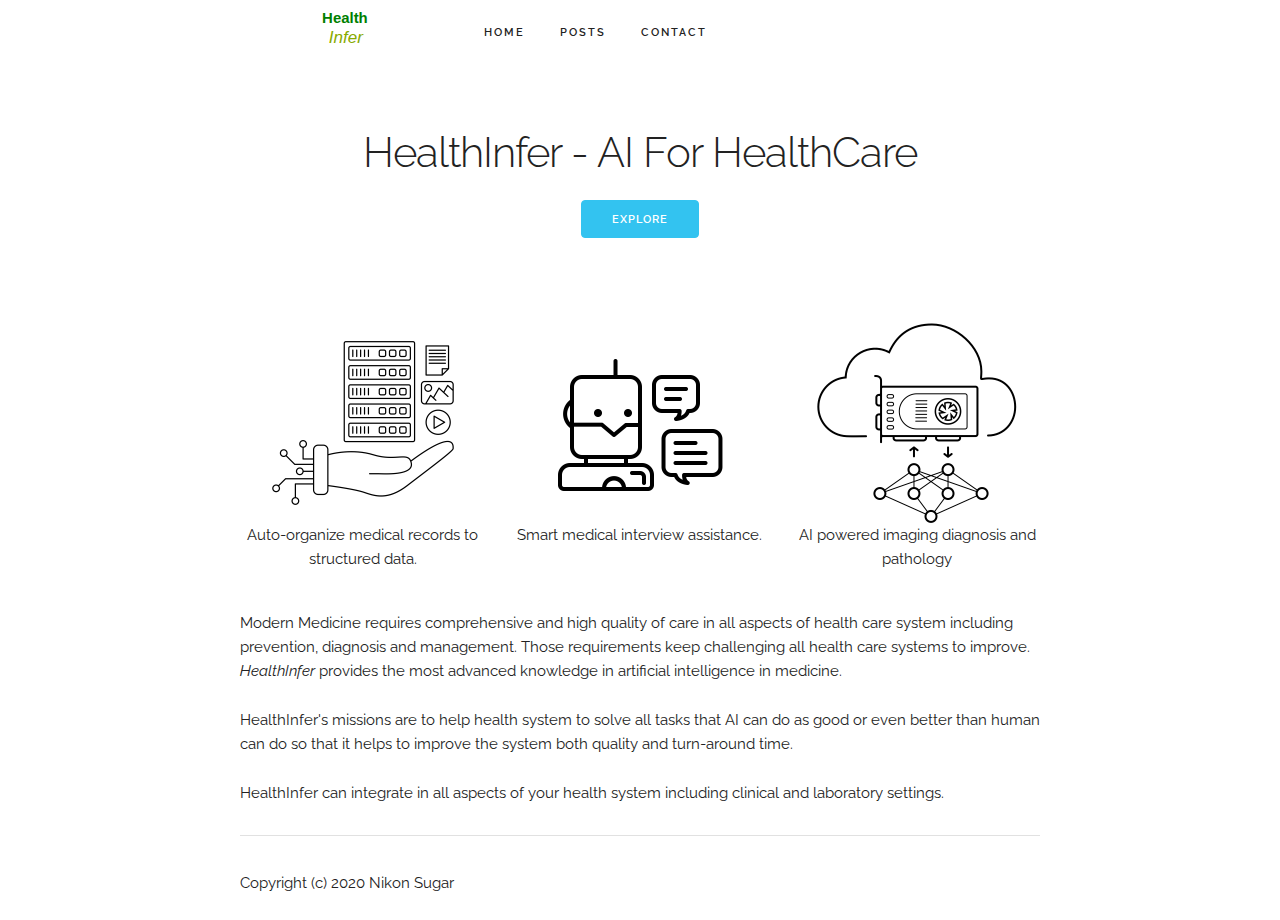
<file: index.html>
<!DOCTYPE html>
<html lang="en"><head>
	<meta name="generator" content="Hugo 0.74.3" />
  
  <meta charset="utf-8">
  <title>HealthInfer - Empower HealthCare System with AI Technology</title>
  <meta name="description" content="HealthInfer empowers healthcare system with
  artificial intelligence (AI) technology">
  <meta name="author" content="Nikon Sugar">
  
  <meta name="viewport" content="width=device-width, initial-scale=1">

  
  <link href="//fonts.googleapis.com/css?family=Raleway:400,300,600" rel="stylesheet" type="text/css">

  
  <link rel="stylesheet" href="/css/normalize.css">
  <link rel="stylesheet" href="/css/skeleton.css">
  <link rel="stylesheet" href="/css/theme.css">
  <link rel="stylesheet" href="/css/custom.css">
  <link rel="stylesheet" href="/css/overlay-menu.css">

  
  <meta name="theme-color" content="#ffffff">
  <link rel="icon" href="/favicon.svg">
  <link rel="mask-icon" href="/mask-icon.svg" color="#000000">
  <link rel="apple-touch-icon" href="/apple-touch-icon.png">
  <link rel="manifest" href="/manifest.json">

</head>
<body class="code-snipets-visible">
      <div class="container"><div class="container">
  <div class="row">
    <div class="two columns">
      <img alt="logo" width="60" height="60" src="/image/logo/hi-logo.svg">
    </div>
    <div class="ten columns">
      <nav id="nav" class="nav-bar">
        <div class="container">
          <ul class="navbar-list">
          
          <li class="navbar-item">
            <a class="navbar-link" href="/">
            
            Home
            </a>
          </li>
          
          <li class="navbar-item">
            <a class="navbar-link" href="/posts/">
            
            Posts
            </a>
          </li>
          
          <li class="navbar-item">
            <a class="navbar-link" href="/contact/">
            
            Contact
            </a>
          </li>
          
          </ul>
        </div>
      </nav>
    </div>
  </div>
</div>

<div id="nav-mobile">
  <input type="checkbox" id="op"></input>
  <div class="lower">
    <label for="op">Menu</label>
  </div>
  <div class="overlay overlay-hugeinc">
        <label for="op"></label>
        <nav>
          <ul>
            
            <li class="navbar-item">
              <a class="navbar-link" href="/">
              
              Home
              </a>
            </li>
            
            <li class="navbar-item">
              <a class="navbar-link" href="/posts/">
              
              Posts
              </a>
            </li>
            
            <li class="navbar-item">
              <a class="navbar-link" href="/contact/">
              
              Contact
              </a>
            </li>
            
          </ul>
        </nav>
  </div>
</div>

<div id="content">
  <div id="home" ><section class="header">
  <h2 class="title">HealthInfer - AI For HealthCare</h2>
  <a class="button button-primary"
    href="https://healthinfer.com"
    onClick="_gaq.push(['_trackEvent', 'healthinfer', 'about'])">Explore</a>
  <div class="value-props row">
    <div class="four columns value-prop">
      <img class="value-img" src="image/home/data.png">
      Auto-organize medical records to structured data.
    </div>
    <div class="four columns value-prop">
      <img class="value-img" src="image/home/chatbot.png">
      Smart medical interview assistance.
    </div>
    <div class="four columns value-prop">
      <img class="value-img" src="image/home/diagnosis.png">
      AI powered imaging diagnosis and pathology
    </div>
  </div>
</section>
<section class="intro">
  <p>
  Modern Medicine requires comprehensive and high quality of care in all
  aspects of health care system including prevention, diagnosis and management.
  Those requirements keep challenging all health care systems to improve.
  <em>HealthInfer</em> provides the most advanced knowledge in artificial
  intelligence in medicine.
  </p>
  <p>
  HealthInfer's missions are to help health system to solve all tasks that AI
  can do as good or even better than human can do so that it helps to improve
  the system both quality and turn-around time.  
  </p>
  <p>
  HealthInfer can integrate in all aspects of your health system including
  clinical and laboratory settings.
  </p>
</section>
</div>

        </div><hr>
<p class="footer text-center">Copyright (c) 2020 Nikon Sugar</p>
<script src="/js/feather.min.js"></script>
<script>
  feather.replace()
</script>
</div>
    </body>
</html>
</file>
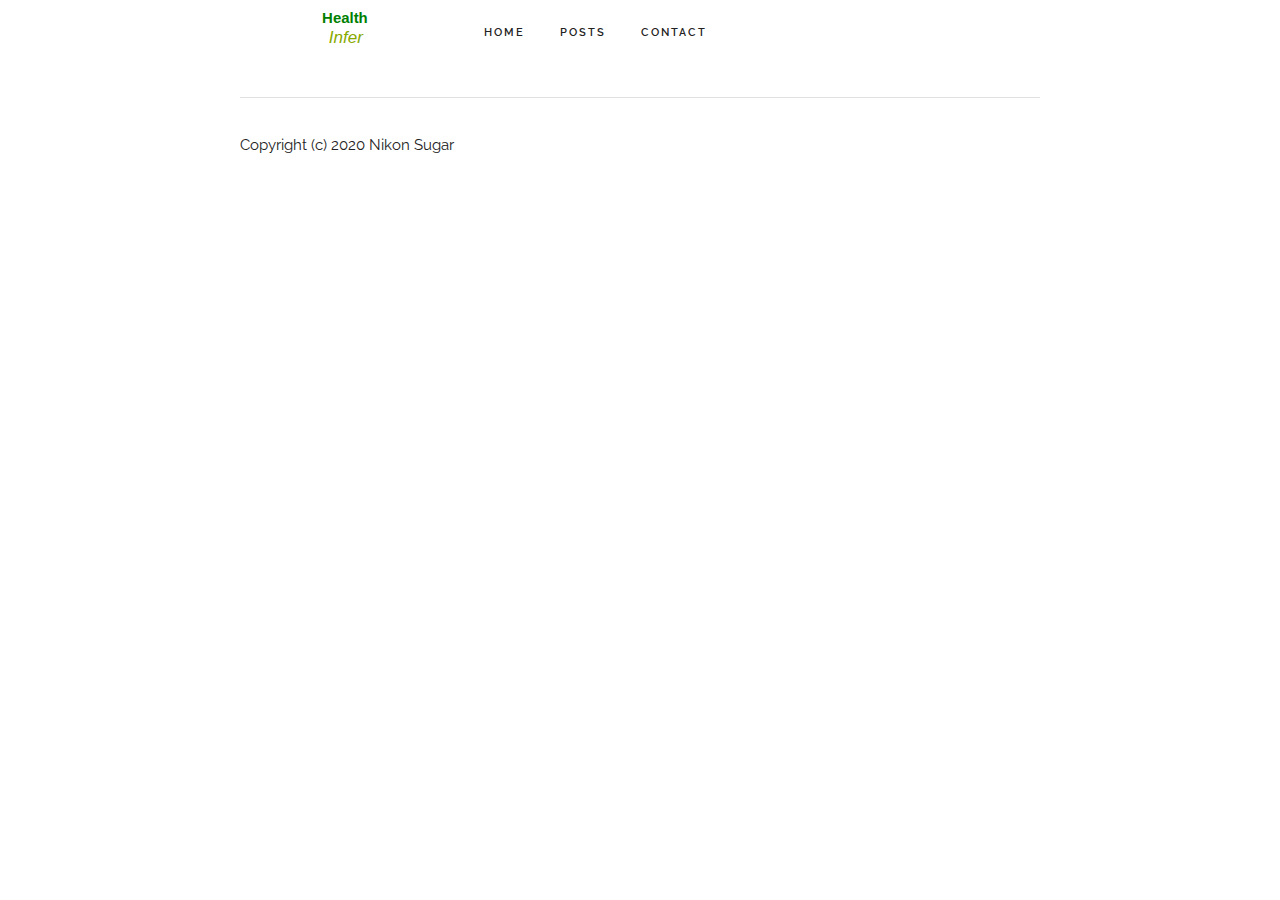
<file: categories/index.html>
<!DOCTYPE html>
<html lang="en"><head>
  
  <meta charset="utf-8">
  <title>HealthInfer - Empower HealthCare System with AI Technology</title>
  <meta name="description" content="HealthInfer empowers healthcare system with
  artificial intelligence (AI) technology">
  <meta name="author" content="Nikon Sugar">
  
  <meta name="viewport" content="width=device-width, initial-scale=1">

  
  <link href="//fonts.googleapis.com/css?family=Raleway:400,300,600" rel="stylesheet" type="text/css">

  
  <link rel="stylesheet" href="/css/normalize.css">
  <link rel="stylesheet" href="/css/skeleton.css">
  <link rel="stylesheet" href="/css/theme.css">
  <link rel="stylesheet" href="/css/custom.css">
  <link rel="stylesheet" href="/css/overlay-menu.css">

  
  <meta name="theme-color" content="#ffffff">
  <link rel="icon" href="/favicon.svg">
  <link rel="mask-icon" href="/mask-icon.svg" color="#000000">
  <link rel="apple-touch-icon" href="/apple-touch-icon.png">
  <link rel="manifest" href="/manifest.json">

</head>
<body class="code-snipets-visible">
      <div class="container"><div class="container">
  <div class="row">
    <div class="two columns">
      <img alt="logo" width="60" height="60" src="/image/logo/hi-logo.svg">
    </div>
    <div class="ten columns">
      <nav id="nav" class="nav-bar">
        <div class="container">
          <ul class="navbar-list">
          
          <li class="navbar-item">
            <a class="navbar-link" href="/">
            
            Home
            </a>
          </li>
          
          <li class="navbar-item">
            <a class="navbar-link" href="/posts/">
            
            Posts
            </a>
          </li>
          
          <li class="navbar-item">
            <a class="navbar-link" href="/contact/">
            
            Contact
            </a>
          </li>
          
          </ul>
        </div>
      </nav>
    </div>
  </div>
</div>

<div id="nav-mobile">
  <input type="checkbox" id="op"></input>
  <div class="lower">
    <label for="op">Menu</label>
  </div>
  <div class="overlay overlay-hugeinc">
        <label for="op"></label>
        <nav>
          <ul>
            
            <li class="navbar-item">
              <a class="navbar-link" href="/">
              
              Home
              </a>
            </li>
            
            <li class="navbar-item">
              <a class="navbar-link" href="/posts/">
              
              Posts
              </a>
            </li>
            
            <li class="navbar-item">
              <a class="navbar-link" href="/contact/">
              
              Contact
              </a>
            </li>
            
          </ul>
        </nav>
  </div>
</div>

<div id="content">
  <section>
    
  </section>

        </div><hr>
<p class="footer text-center">Copyright (c) 2020 Nikon Sugar</p>
<script src="/js/feather.min.js"></script>
<script>
  feather.replace()
</script>
</div>
    </body>
</html>
</file>
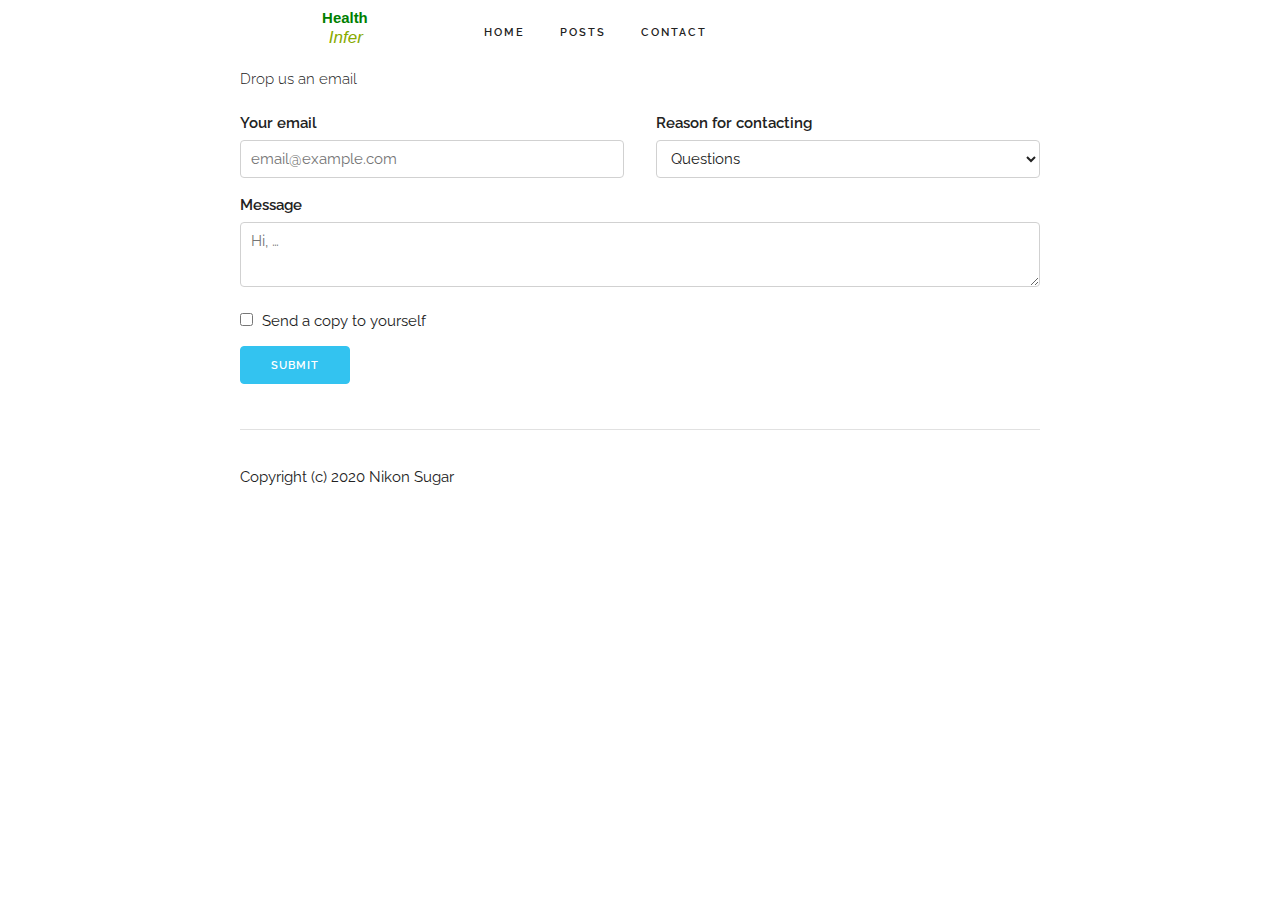
<file: contact/index.html>
<!DOCTYPE html>
<html lang="en"><head>
  
  <meta charset="utf-8">
  <title>HealthInfer - Empower HealthCare System with AI Technology</title>
  <meta name="description" content="HealthInfer empowers healthcare system with
  artificial intelligence (AI) technology">
  <meta name="author" content="Nikon Sugar">
  
  <meta name="viewport" content="width=device-width, initial-scale=1">

  
  <link href="//fonts.googleapis.com/css?family=Raleway:400,300,600" rel="stylesheet" type="text/css">

  
  <link rel="stylesheet" href="/css/normalize.css">
  <link rel="stylesheet" href="/css/skeleton.css">
  <link rel="stylesheet" href="/css/theme.css">
  <link rel="stylesheet" href="/css/custom.css">
  <link rel="stylesheet" href="/css/overlay-menu.css">

  
  <meta name="theme-color" content="#ffffff">
  <link rel="icon" href="/favicon.svg">
  <link rel="mask-icon" href="/mask-icon.svg" color="#000000">
  <link rel="apple-touch-icon" href="/apple-touch-icon.png">
  <link rel="manifest" href="/manifest.json">

</head>
<body class="code-snipets-visible">
      <div class="container"><div class="container">
  <div class="row">
    <div class="two columns">
      <img alt="logo" width="60" height="60" src="/image/logo/hi-logo.svg">
    </div>
    <div class="ten columns">
      <nav id="nav" class="nav-bar">
        <div class="container">
          <ul class="navbar-list">
          
          <li class="navbar-item">
            <a class="navbar-link" href="/">
            
            Home
            </a>
          </li>
          
          <li class="navbar-item">
            <a class="navbar-link" href="/posts/">
            
            Posts
            </a>
          </li>
          
          <li class="navbar-item">
            <a class="navbar-link" href="/contact/">
            
            Contact
            </a>
          </li>
          
          </ul>
        </div>
      </nav>
    </div>
  </div>
</div>

<div id="nav-mobile">
  <input type="checkbox" id="op"></input>
  <div class="lower">
    <label for="op">Menu</label>
  </div>
  <div class="overlay overlay-hugeinc">
        <label for="op"></label>
        <nav>
          <ul>
            
            <li class="navbar-item">
              <a class="navbar-link" href="/">
              
              Home
              </a>
            </li>
            
            <li class="navbar-item">
              <a class="navbar-link" href="/posts/">
              
              Posts
              </a>
            </li>
            
            <li class="navbar-item">
              <a class="navbar-link" href="/contact/">
              
              Contact
              </a>
            </li>
            
          </ul>
        </nav>
  </div>
</div>

<div id="content">

          <div class="docs-section" id="forms">
            <h6 class="docs-header">Drop us an email</h6>
            <div class="docs-example docs-example-forms">
              <form>
                <div class="row">
                  <div class="six columns">
                    <label for="exampleEmailInput">Your email</label>
                    <input class="u-full-width" type="email"
                    placeholder="email@example.com" id="exampleEmailInput">
                  </div>
                  <div class="six columns">
                    <label for="exampleRecipientInput">Reason for contacting</label>
                    <select class="u-full-width" id="exampleRecipientInput">
                      <option value="Option 1">Questions</option>
                      <option value="Option 2">Express of interest</option>
                      <option value="Option 3">Something else</option>
                    </select>
                  </div>
                </div>
                <label for="exampleMessage">Message</label>
                <textarea class="u-full-width" placeholder="Hi, &hellip;" id="exampleMessage"></textarea>
                <label class="example-send-yourself-copy">
                  <input type="checkbox">
                  <span class="label-body">Send a copy to yourself</span>
                </label>
                <input class="button-primary" type="submit" value="Submit">
              </form>
            </div>
          </div><hr>
<p class="footer text-center">Copyright (c) 2020 Nikon Sugar</p>
</div>
    </body>
</html>
</file>
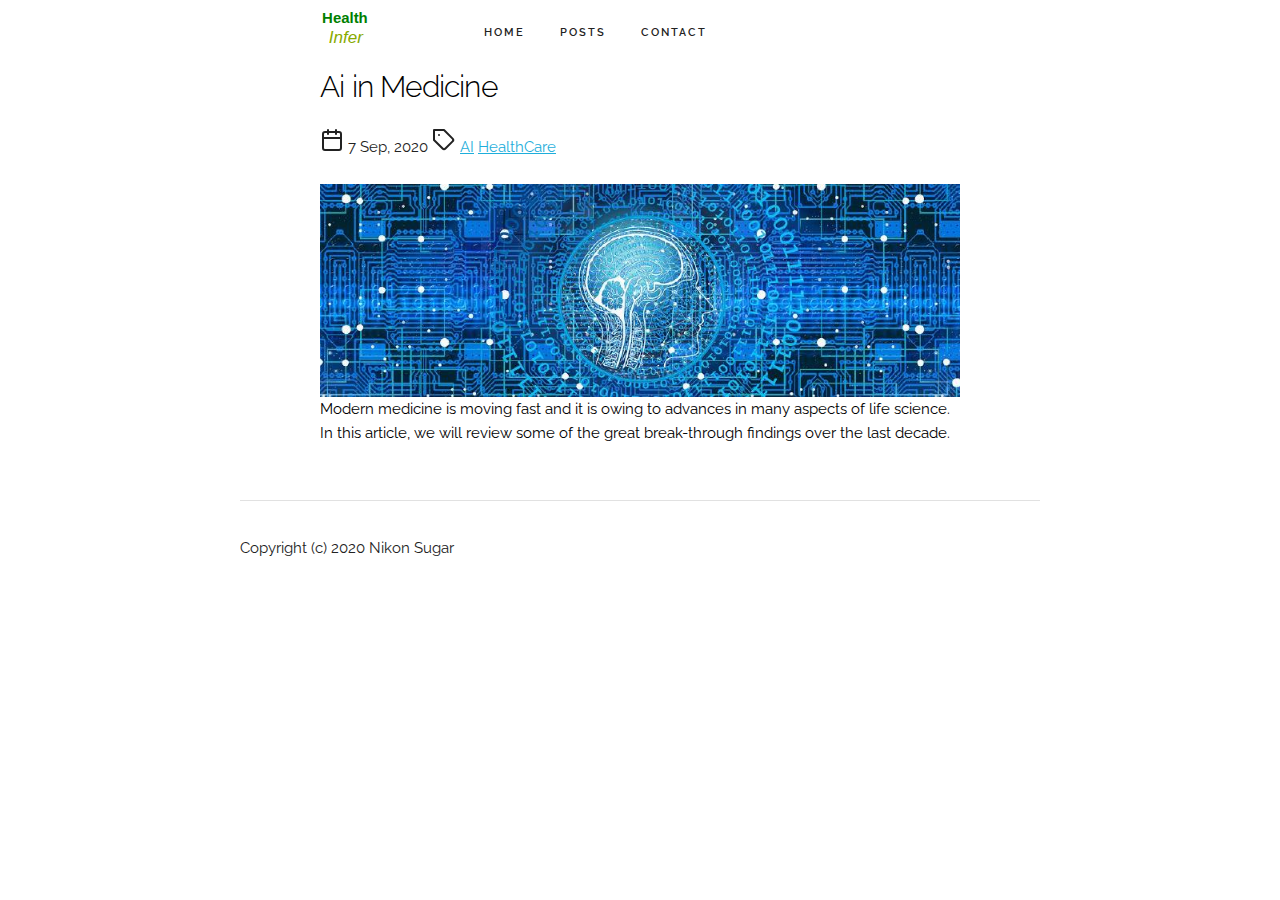
<file: posts/index.html>
<!DOCTYPE html>
<html lang="en"><head>
  
  <meta charset="utf-8">
  <title>HealthInfer - Empower HealthCare System with AI Technology</title>
  <meta name="description" content="HealthInfer empowers healthcare system with
  artificial intelligence (AI) technology">
  <meta name="author" content="Nikon Sugar">
  
  <meta name="viewport" content="width=device-width, initial-scale=1">

  
  <link href="//fonts.googleapis.com/css?family=Raleway:400,300,600" rel="stylesheet" type="text/css">

  
  <link rel="stylesheet" href="/css/normalize.css">
  <link rel="stylesheet" href="/css/skeleton.css">
  <link rel="stylesheet" href="/css/theme.css">
  <link rel="stylesheet" href="/css/custom.css">
  <link rel="stylesheet" href="/css/overlay-menu.css">

  
  <meta name="theme-color" content="#ffffff">
  <link rel="icon" href="/favicon.svg">
  <link rel="mask-icon" href="/mask-icon.svg" color="#000000">
  <link rel="apple-touch-icon" href="/apple-touch-icon.png">
  <link rel="manifest" href="/manifest.json">

</head>
<body class="code-snipets-visible">
      <div class="container"><div class="container">
  <div class="row">
    <div class="two columns">
      <img alt="logo" width="60" height="60" src="/image/logo/hi-logo.svg">
    </div>
    <div class="ten columns">
      <nav id="nav" class="nav-bar">
        <div class="container">
          <ul class="navbar-list">
          
          <li class="navbar-item">
            <a class="navbar-link" href="/">
            
            Home
            </a>
          </li>
          
          <li class="navbar-item">
            <a class="navbar-link" href="/posts/">
            
            Posts
            </a>
          </li>
          
          <li class="navbar-item">
            <a class="navbar-link" href="/contact/">
            
            Contact
            </a>
          </li>
          
          </ul>
        </div>
      </nav>
    </div>
  </div>
</div>

<div id="nav-mobile">
  <input type="checkbox" id="op"></input>
  <div class="lower">
    <label for="op">Menu</label>
  </div>
  <div class="overlay overlay-hugeinc">
        <label for="op"></label>
        <nav>
          <ul>
            
            <li class="navbar-item">
              <a class="navbar-link" href="/">
              
              Home
              </a>
            </li>
            
            <li class="navbar-item">
              <a class="navbar-link" href="/posts/">
              
              Posts
              </a>
            </li>
            
            <li class="navbar-item">
              <a class="navbar-link" href="/contact/">
              
              Contact
              </a>
            </li>
            
          </ul>
        </nav>
  </div>
</div>

<div id="content">
  <section>
    
      <div class="container">
          <h4><a class="title" href="/posts/ai-in-medicine/">Ai in Medicine</a></h4>
          

<i data-feather="calendar"></i>
<time datetime="7070-09-30">7 Sep, 2020</time>

<i data-feather="tag"></i>


<a class="btn btn-sm btn-outline-dark tag-btn" href="https://healthinfer.com/tags/ai">AI</a>


<a class="btn btn-sm btn-outline-dark tag-btn" href="https://healthinfer.com/tags/healthcare">HealthCare</a>



          <a class="summary" href="/posts/ai-in-medicine/">
              <p><div class="row">
  <img class="twelve columns"
     sizes="(min-width: 35em) 1200px, 100vw"
    srcset='
    
      /posts/ai-in-medicine/ai-healthcare_hu66ee2f285e93ccc3b3a169b894295421_160725_500x0_resize_q75_box.jpg 500w
    
    
      , /posts/ai-in-medicine/ai-healthcare_hu66ee2f285e93ccc3b3a169b894295421_160725_800x0_resize_q75_box.jpg 800w
    
    
    '
    
      src="/posts/ai-in-medicine/ai-healthcare.jpg"
    
    alt="some caption">
</div>

<p>Modern medicine is moving fast and it is owing to advances in many aspects of
life science. In this article, we will review some of the great break-through
findings over the last decade.</p></p>
          </a>
      </div>
    
  </section>

        </div><hr>
<p class="footer text-center">Copyright (c) 2020 Nikon Sugar</p>
<script src="/js/feather.min.js"></script>
<script>
  feather.replace()
</script>
</div>
    </body>
</html>
</file>
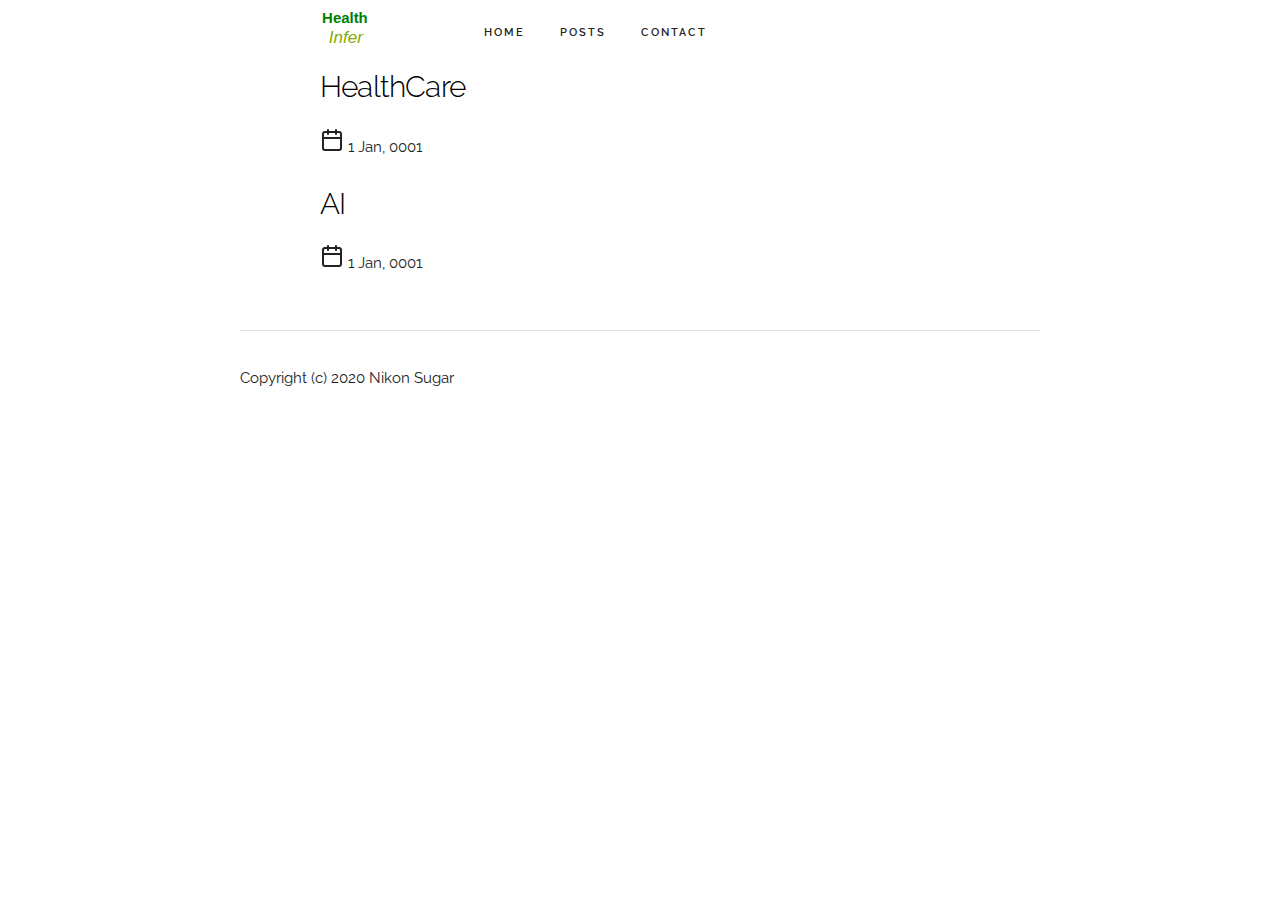
<file: tags/index.html>
<!DOCTYPE html>
<html lang="en"><head>
  
  <meta charset="utf-8">
  <title>HealthInfer - Empower HealthCare System with AI Technology</title>
  <meta name="description" content="HealthInfer empowers healthcare system with
  artificial intelligence (AI) technology">
  <meta name="author" content="Nikon Sugar">
  
  <meta name="viewport" content="width=device-width, initial-scale=1">

  
  <link href="//fonts.googleapis.com/css?family=Raleway:400,300,600" rel="stylesheet" type="text/css">

  
  <link rel="stylesheet" href="/css/normalize.css">
  <link rel="stylesheet" href="/css/skeleton.css">
  <link rel="stylesheet" href="/css/theme.css">
  <link rel="stylesheet" href="/css/custom.css">
  <link rel="stylesheet" href="/css/overlay-menu.css">

  
  <meta name="theme-color" content="#ffffff">
  <link rel="icon" href="/favicon.svg">
  <link rel="mask-icon" href="/mask-icon.svg" color="#000000">
  <link rel="apple-touch-icon" href="/apple-touch-icon.png">
  <link rel="manifest" href="/manifest.json">

</head>
<body class="code-snipets-visible">
      <div class="container"><div class="container">
  <div class="row">
    <div class="two columns">
      <img alt="logo" width="60" height="60" src="/image/logo/hi-logo.svg">
    </div>
    <div class="ten columns">
      <nav id="nav" class="nav-bar">
        <div class="container">
          <ul class="navbar-list">
          
          <li class="navbar-item">
            <a class="navbar-link" href="/">
            
            Home
            </a>
          </li>
          
          <li class="navbar-item">
            <a class="navbar-link" href="/posts/">
            
            Posts
            </a>
          </li>
          
          <li class="navbar-item">
            <a class="navbar-link" href="/contact/">
            
            Contact
            </a>
          </li>
          
          </ul>
        </div>
      </nav>
    </div>
  </div>
</div>

<div id="nav-mobile">
  <input type="checkbox" id="op"></input>
  <div class="lower">
    <label for="op">Menu</label>
  </div>
  <div class="overlay overlay-hugeinc">
        <label for="op"></label>
        <nav>
          <ul>
            
            <li class="navbar-item">
              <a class="navbar-link" href="/">
              
              Home
              </a>
            </li>
            
            <li class="navbar-item">
              <a class="navbar-link" href="/posts/">
              
              Posts
              </a>
            </li>
            
            <li class="navbar-item">
              <a class="navbar-link" href="/contact/">
              
              Contact
              </a>
            </li>
            
          </ul>
        </nav>
  </div>
</div>

<div id="content">
  <section>
    
      <div class="container">
          <h4><a class="title" href="/tags/healthcare/">HealthCare</a></h4>
          

<i data-feather="calendar"></i>
<time datetime="1010-09-00">1 Jan, 0001</time>


          <a class="summary" href="/tags/healthcare/">
              <p></p>
          </a>
      </div>
    
      <div class="container">
          <h4><a class="title" href="/tags/ai/">AI</a></h4>
          

<i data-feather="calendar"></i>
<time datetime="1010-09-00">1 Jan, 0001</time>


          <a class="summary" href="/tags/ai/">
              <p></p>
          </a>
      </div>
    
  </section>

        </div><hr>
<p class="footer text-center">Copyright (c) 2020 Nikon Sugar</p>
<script src="/js/feather.min.js"></script>
<script>
  feather.replace()
</script>
</div>
    </body>
</html>
</file>
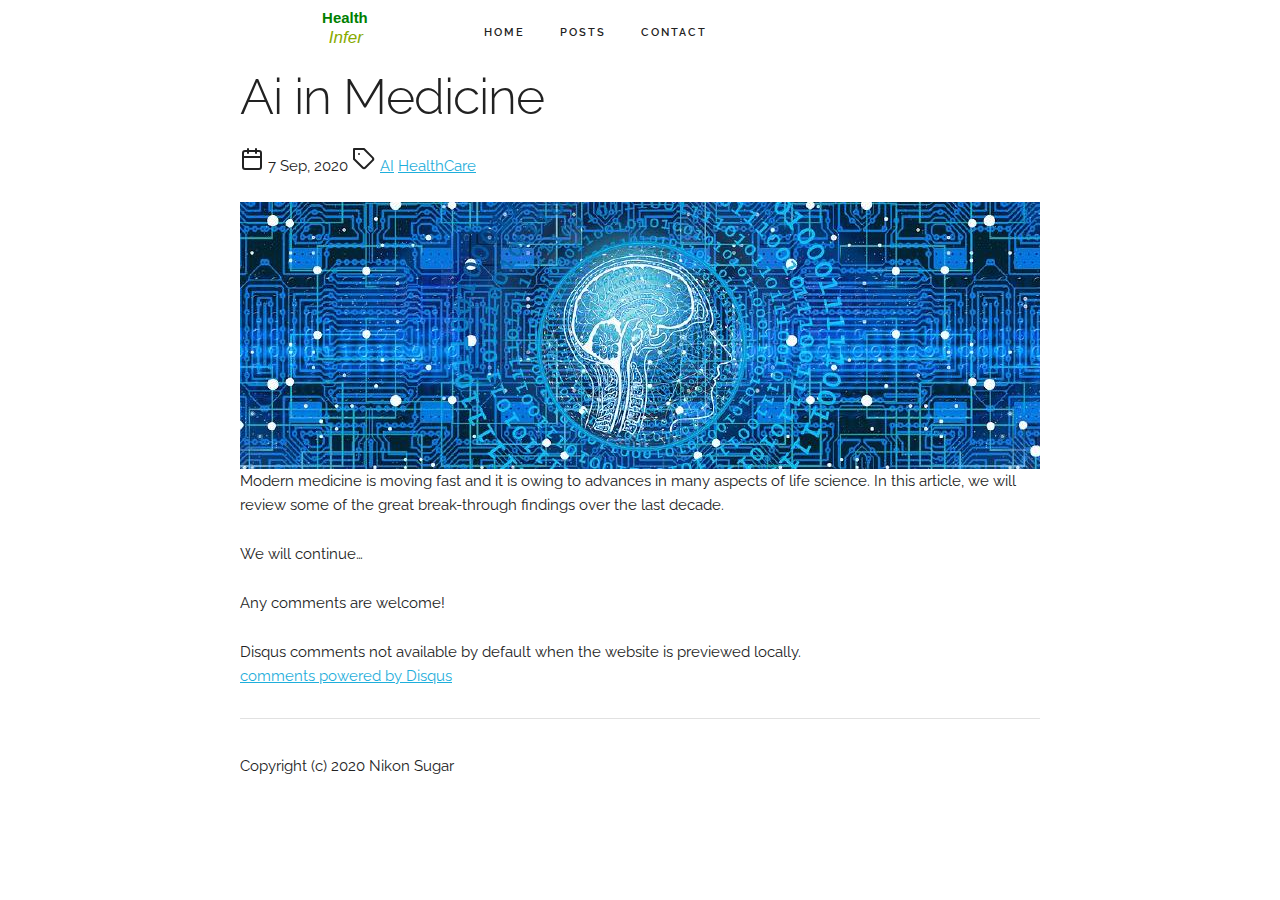
<file: posts/ai-in-medicine/index.html>
<!DOCTYPE html>
<html lang="en"><head>
  
  <meta charset="utf-8">
  <title>HealthInfer - Empower HealthCare System with AI Technology</title>
  <meta name="description" content="HealthInfer empowers healthcare system with
  artificial intelligence (AI) technology">
  <meta name="author" content="Nikon Sugar">
  
  <meta name="viewport" content="width=device-width, initial-scale=1">

  
  <link href="//fonts.googleapis.com/css?family=Raleway:400,300,600" rel="stylesheet" type="text/css">

  
  <link rel="stylesheet" href="/css/normalize.css">
  <link rel="stylesheet" href="/css/skeleton.css">
  <link rel="stylesheet" href="/css/theme.css">
  <link rel="stylesheet" href="/css/custom.css">
  <link rel="stylesheet" href="/css/overlay-menu.css">

  
  <meta name="theme-color" content="#ffffff">
  <link rel="icon" href="/favicon.svg">
  <link rel="mask-icon" href="/mask-icon.svg" color="#000000">
  <link rel="apple-touch-icon" href="/apple-touch-icon.png">
  <link rel="manifest" href="/manifest.json">

</head>
<body class="code-snipets-visible">
      <div class="container"><div class="container">
  <div class="row">
    <div class="two columns">
      <img alt="logo" width="60" height="60" src="/image/logo/hi-logo.svg">
    </div>
    <div class="ten columns">
      <nav id="nav" class="nav-bar">
        <div class="container">
          <ul class="navbar-list">
          
          <li class="navbar-item">
            <a class="navbar-link" href="/">
            
            Home
            </a>
          </li>
          
          <li class="navbar-item">
            <a class="navbar-link" href="/posts/">
            
            Posts
            </a>
          </li>
          
          <li class="navbar-item">
            <a class="navbar-link" href="/contact/">
            
            Contact
            </a>
          </li>
          
          </ul>
        </div>
      </nav>
    </div>
  </div>
</div>

<div id="nav-mobile">
  <input type="checkbox" id="op"></input>
  <div class="lower">
    <label for="op">Menu</label>
  </div>
  <div class="overlay overlay-hugeinc">
        <label for="op"></label>
        <nav>
          <ul>
            
            <li class="navbar-item">
              <a class="navbar-link" href="/">
              
              Home
              </a>
            </li>
            
            <li class="navbar-item">
              <a class="navbar-link" href="/posts/">
              
              Posts
              </a>
            </li>
            
            <li class="navbar-item">
              <a class="navbar-link" href="/contact/">
              
              Contact
              </a>
            </li>
            
          </ul>
        </nav>
  </div>
</div>

<div id="content">
  <h1>Ai in Medicine</h1>
  

<i data-feather="calendar"></i>
<time datetime="7070-09-30">7 Sep, 2020</time>

<i data-feather="tag"></i>


<a class="btn btn-sm btn-outline-dark tag-btn" href="https://healthinfer.com/tags/ai">AI</a>


<a class="btn btn-sm btn-outline-dark tag-btn" href="https://healthinfer.com/tags/healthcare">HealthCare</a>



  <br><br>
  <div class="row">
  <img class="twelve columns"
     sizes="(min-width: 35em) 1200px, 100vw"
    srcset='
    
      /posts/ai-in-medicine/ai-healthcare_hu66ee2f285e93ccc3b3a169b894295421_160725_500x0_resize_q75_box.jpg 500w
    
    
      , /posts/ai-in-medicine/ai-healthcare_hu66ee2f285e93ccc3b3a169b894295421_160725_800x0_resize_q75_box.jpg 800w
    
    
    '
    
      src="/posts/ai-in-medicine/ai-healthcare.jpg"
    
    alt="some caption">
</div>

<p>Modern medicine is moving fast and it is owing to advances in many aspects of
life science. In this article, we will review some of the great break-through
findings over the last decade.</p>
<p>We will continue&hellip;</p>
<p>Any comments are welcome!</p>
  <div id="disqus_thread"></div>
<script type="application/javascript">
    var disqus_config = function () {
    
    
    
    };
    (function() {
        if (["localhost", "127.0.0.1"].indexOf(window.location.hostname) != -1) {
            document.getElementById('disqus_thread').innerHTML = 'Disqus comments not available by default when the website is previewed locally.';
            return;
        }
        var d = document, s = d.createElement('script'); s.async = true;
        s.src = '//' + "https-healthinfer-com" + '.disqus.com/embed.js';
        s.setAttribute('data-timestamp', +new Date());
        (d.head || d.body).appendChild(s);
    })();
</script>
<noscript>Please enable JavaScript to view the <a href="https://disqus.com/?ref_noscript">comments powered by Disqus.</a></noscript>
<a href="https://disqus.com" class="dsq-brlink">comments powered by <span class="logo-disqus">Disqus</span></a>

        </div><hr>
<p class="footer text-center">Copyright (c) 2020 Nikon Sugar</p>
<script src="/js/feather.min.js"></script>
<script>
  feather.replace()
</script>
</div>
    </body>
</html>
</file>
<file: css/skeleton.css>
/*
* Skeleton V2.0.4
* Copyright 2014, Dave Gamache
* www.getskeleton.com
* Free to use under the MIT license.
* http://www.opensource.org/licenses/mit-license.php
* 12/29/2014
*/


/* Table of contents
––––––––––––––––––––––––––––––––––––––––––––––––––
- Grid
- Base Styles
- Typography
- Links
- Buttons
- Forms
- Lists
- Code
- Tables
- Spacing
- Utilities
- Clearing
- Media Queries
*/


/* Grid
–––––––––––––––––––––––––––––––––––––––––––––––––– */
.container {
  position: relative;
  width: 100%;
  max-width: 960px;
  margin: 0 auto;
  padding: 0 20px;
  box-sizing: border-box; }
.column,
.columns {
  width: 100%;
  float: left;
  box-sizing: border-box; }

/* For devices larger than 400px */
@media (min-width: 400px) {
  .container {
    width: 85%;
    padding: 0; }
}

/* For devices larger than 550px */
@media (min-width: 550px) {
  .container {
    width: 80%; }
  .column,
  .columns {
    margin-left: 4%; }
  .column:first-child,
  .columns:first-child {
    margin-left: 0; }

  .one.column,
  .one.columns                    { width: 4.66666666667%; }
  .two.columns                    { width: 13.3333333333%; }
  .three.columns                  { width: 22%;            }
  .four.columns                   { width: 30.6666666667%; }
  .five.columns                   { width: 39.3333333333%; }
  .six.columns                    { width: 48%;            }
  .seven.columns                  { width: 56.6666666667%; }
  .eight.columns                  { width: 65.3333333333%; }
  .nine.columns                   { width: 74.0%;          }
  .ten.columns                    { width: 82.6666666667%; }
  .eleven.columns                 { width: 91.3333333333%; }
  .twelve.columns                 { width: 100%; margin-left: 0; }

  .one-third.column               { width: 30.6666666667%; }
  .two-thirds.column              { width: 65.3333333333%; }

  .one-half.column                { width: 48%; }

  /* Offsets */
  .offset-by-one.column,
  .offset-by-one.columns          { margin-left: 8.66666666667%; }
  .offset-by-two.column,
  .offset-by-two.columns          { margin-left: 17.3333333333%; }
  .offset-by-three.column,
  .offset-by-three.columns        { margin-left: 26%;            }
  .offset-by-four.column,
  .offset-by-four.columns         { margin-left: 34.6666666667%; }
  .offset-by-five.column,
  .offset-by-five.columns         { margin-left: 43.3333333333%; }
  .offset-by-six.column,
  .offset-by-six.columns          { margin-left: 52%;            }
  .offset-by-seven.column,
  .offset-by-seven.columns        { margin-left: 60.6666666667%; }
  .offset-by-eight.column,
  .offset-by-eight.columns        { margin-left: 69.3333333333%; }
  .offset-by-nine.column,
  .offset-by-nine.columns         { margin-left: 78.0%;          }
  .offset-by-ten.column,
  .offset-by-ten.columns          { margin-left: 86.6666666667%; }
  .offset-by-eleven.column,
  .offset-by-eleven.columns       { margin-left: 95.3333333333%; }

  .offset-by-one-third.column,
  .offset-by-one-third.columns    { margin-left: 34.6666666667%; }
  .offset-by-two-thirds.column,
  .offset-by-two-thirds.columns   { margin-left: 69.3333333333%; }

  .offset-by-one-half.column,
  .offset-by-one-half.columns     { margin-left: 52%; }

}


/* Base Styles
–––––––––––––––––––––––––––––––––––––––––––––––––– */
/* NOTE
html is set to 62.5% so that all the REM measurements throughout Skeleton
are based on 10px sizing. So basically 1.5rem = 15px :) */
html {
  font-size: 62.5%; }
body {
  font-size: 1.5em; /* currently ems cause chrome bug misinterpreting rems on body element */
  line-height: 1.6;
  font-weight: 400;
  font-family: "Raleway", "HelveticaNeue", "Helvetica Neue", Helvetica, Arial, sans-serif;
  color: #222; }


/* Typography
–––––––––––––––––––––––––––––––––––––––––––––––––– */
h1, h2, h3, h4, h5, h6 {
  margin-top: 0;
  margin-bottom: 2rem;
  font-weight: 300; }
h1 { font-size: 4.0rem; line-height: 1.2;  letter-spacing: -.1rem;}
h2 { font-size: 3.6rem; line-height: 1.25; letter-spacing: -.1rem; }
h3 { font-size: 3.0rem; line-height: 1.3;  letter-spacing: -.1rem; }
h4 { font-size: 2.4rem; line-height: 1.35; letter-spacing: -.08rem; }
h5 { font-size: 1.8rem; line-height: 1.5;  letter-spacing: -.05rem; }
h6 { font-size: 1.5rem; line-height: 1.6;  letter-spacing: 0; }

/* Larger than phablet */
@media (min-width: 550px) {
  h1 { font-size: 5.0rem; }
  h2 { font-size: 4.2rem; }
  h3 { font-size: 3.6rem; }
  h4 { font-size: 3.0rem; }
  h5 { font-size: 2.4rem; }
  h6 { font-size: 1.5rem; }
}

p {
  margin-top: 0; }


/* Links
–––––––––––––––––––––––––––––––––––––––––––––––––– */
a {
  color: #1EAEDB; }
a:hover {
  color: #0FA0CE; }


/* Buttons
–––––––––––––––––––––––––––––––––––––––––––––––––– */
.button,
button,
input[type="submit"],
input[type="reset"],
input[type="button"] {
  display: inline-block;
  height: 38px;
  padding: 0 30px;
  color: #555;
  text-align: center;
  font-size: 11px;
  font-weight: 600;
  line-height: 38px;
  letter-spacing: .1rem;
  text-transform: uppercase;
  text-decoration: none;
  white-space: nowrap;
  background-color: transparent;
  border-radius: 4px;
  border: 1px solid #bbb;
  cursor: pointer;
  box-sizing: border-box; }
.button:hover,
button:hover,
input[type="submit"]:hover,
input[type="reset"]:hover,
input[type="button"]:hover,
.button:focus,
button:focus,
input[type="submit"]:focus,
input[type="reset"]:focus,
input[type="button"]:focus {
  color: #333;
  border-color: #888;
  outline: 0; }
.button.button-primary,
button.button-primary,
input[type="submit"].button-primary,
input[type="reset"].button-primary,
input[type="button"].button-primary {
  color: #FFF;
  background-color: #33C3F0;
  border-color: #33C3F0; }
.button.button-primary:hover,
button.button-primary:hover,
input[type="submit"].button-primary:hover,
input[type="reset"].button-primary:hover,
input[type="button"].button-primary:hover,
.button.button-primary:focus,
button.button-primary:focus,
input[type="submit"].button-primary:focus,
input[type="reset"].button-primary:focus,
input[type="button"].button-primary:focus {
  color: #FFF;
  background-color: #1EAEDB;
  border-color: #1EAEDB; }


/* Forms
–––––––––––––––––––––––––––––––––––––––––––––––––– */
input[type="email"],
input[type="number"],
input[type="search"],
input[type="text"],
input[type="tel"],
input[type="url"],
input[type="password"],
textarea,
select {
  height: 38px;
  padding: 6px 10px; /* The 6px vertically centers text on FF, ignored by Webkit */
  background-color: #fff;
  border: 1px solid #D1D1D1;
  border-radius: 4px;
  box-shadow: none;
  box-sizing: border-box; }
/* Removes awkward default styles on some inputs for iOS */
input[type="email"],
input[type="number"],
input[type="search"],
input[type="text"],
input[type="tel"],
input[type="url"],
input[type="password"],
textarea {
  -webkit-appearance: none;
     -moz-appearance: none;
          appearance: none; }
textarea {
  min-height: 65px;
  padding-top: 6px;
  padding-bottom: 6px; }
input[type="email"]:focus,
input[type="number"]:focus,
input[type="search"]:focus,
input[type="text"]:focus,
input[type="tel"]:focus,
input[type="url"]:focus,
input[type="password"]:focus,
textarea:focus,
select:focus {
  border: 1px solid #33C3F0;
  outline: 0; }
label,
legend {
  display: block;
  margin-bottom: .5rem;
  font-weight: 600; }
fieldset {
  padding: 0;
  border-width: 0; }
input[type="checkbox"],
input[type="radio"] {
  display: inline; }
label > .label-body {
  display: inline-block;
  margin-left: .5rem;
  font-weight: normal; }


/* Lists
–––––––––––––––––––––––––––––––––––––––––––––––––– */
ul {
  list-style: circle inside; }
ol {
  list-style: decimal inside; }
ol, ul {
  padding-left: 0;
  margin-top: 0; }
ul ul,
ul ol,
ol ol,
ol ul {
  margin: 1.5rem 0 1.5rem 3rem;
  font-size: 90%; }
li {
  margin-bottom: 1rem; }


/* Code
–––––––––––––––––––––––––––––––––––––––––––––––––– */
code {
  padding: .2rem .5rem;
  margin: 0 .2rem;
  font-size: 90%;
  white-space: nowrap;
  background: #F1F1F1;
  border: 1px solid #E1E1E1;
  border-radius: 4px; }
pre > code {
  display: block;
  padding: 1rem 1.5rem;
  white-space: pre; }


/* Tables
–––––––––––––––––––––––––––––––––––––––––––––––––– */
th,
td {
  padding: 12px 15px;
  text-align: left;
  border-bottom: 1px solid #E1E1E1; }
th:first-child,
td:first-child {
  padding-left: 0; }
th:last-child,
td:last-child {
  padding-right: 0; }


/* Spacing
–––––––––––––––––––––––––––––––––––––––––––––––––– */
button,
.button {
  margin-bottom: 1rem; }
input,
textarea,
select,
fieldset {
  margin-bottom: 1.5rem; }
pre,
blockquote,
dl,
figure,
table,
p,
ul,
ol,
form {
  margin-bottom: 2.5rem; }


/* Utilities
–––––––––––––––––––––––––––––––––––––––––––––––––– */
.u-full-width {
  width: 100%;
  box-sizing: border-box; }
.u-max-full-width {
  max-width: 100%;
  box-sizing: border-box; }
.u-pull-right {
  float: right; }
.u-pull-left {
  float: left; }


/* Misc
–––––––––––––––––––––––––––––––––––––––––––––––––– */
hr {
  margin-top: 3rem;
  margin-bottom: 3.5rem;
  border-width: 0;
  border-top: 1px solid #E1E1E1; }


/* Clearing
–––––––––––––––––––––––––––––––––––––––––––––––––– */

/* Self Clearing Goodness */
.container:after,
.row:after,
.u-cf {
  content: "";
  display: table;
  clear: both; }


/* Media Queries
–––––––––––––––––––––––––––––––––––––––––––––––––– */
/*
Note: The best way to structure the use of media queries is to create the queries
near the relevant code. For example, if you wanted to change the styles for buttons
on small devices, paste the mobile query code up in the buttons section and style it
there.
*/


/* Larger than mobile */
@media (min-width: 400px) {}

/* Larger than phablet (also point when grid becomes active) */
@media (min-width: 550px) {}

/* Larger than tablet */
@media (min-width: 750px) {}

/* Larger than desktop */
@media (min-width: 1000px) {}

/* Larger than Desktop HD */
@media (min-width: 1200px) {}
</file>
<file: css/theme.css>
:root{
  --primary-color: #1eaebd;
  --accent-color: #758013;
}
</file>
<file: css/custom.css>
.container {
  max-width: 800px; }

.header {
  margin-top: 6rem;
  text-align: center; 
}

.nav-bar {
  display: none;
}

a.title, a.summary {
  text-decoration: none;
  color: black;
}

.value-prop {
  margin-top: 1rem; }
.value-props {
  margin-top: 4rem;
  margin-bottom: 4rem; }
.value-img {
  display: block;
  text-align: center;
  margin: 2.5rem auto 0; }

.image-cover{
  position: fixed;
  top: 50%;
  left: 50%;
  margin-top: -50px;
  margin-left: -100px;
}


/* @media (max-width: 549px){
 *   #nav.nav-bar {
 *     display: none;
 *   }
 * } */

/* Larger than phone */
@media (min-width: 550px) {
  .nav-bar {
    display: block;
  }
}

/* Larger than tablet */
@media (min-width: 750px) {
  /* Navbar */
  .navbar + .docs-section {
    border-top-width: 0; }
  .navbar,
  .navbar-spacer {
    display: block;
    width: 100%;
    height: 6.5rem;
    background: #fff;
    z-index: 99;
    border-top: 1px solid #eee;
    border-bottom: 1px solid #eee; }
  .navbar-spacer {
    display: none; }
  .navbar > .container {
    width: 100%; }
  .navbar-list {
    list-style: none;
    margin-bottom: 0; }
  .navbar-item {
    position: relative;
    float: left;
    margin-bottom: 0; }
  .navbar-link {
    text-transform: uppercase;
    font-size: 11px;
    font-weight: 600;
    letter-spacing: .2rem;
    margin-right: 35px;
    text-decoration: none;
    line-height: 6.5rem;
    color: #222; }
  .navbar-link.active {
    color: #33C3F0; }
  .has-docked-nav .navbar {
    position: fixed;
    top: 0;
    left: 0; }
  .has-docked-nav .navbar-spacer {
    display: block; }
  /* Re-overiding the width 100% declaration to match size of % based container */
  .has-docked-nav .navbar > .container {
    width: 80%; }
}
</file>
<file: css/overlay-menu.css>
.lower{
  width:60px;
  background:white;
  opacity:0.8;
  color:black;
  padding: 10px 5px 5px;
  line-height: 1rem;
  box-shadow:inset 0 0 0 1px var(--accent-color, black);
  position: fixed;
  top:0;
  right:0;
  display: none;
}

input#op{
  display:none;
}

.lower label{
  text-transform:uppercase;
  font-size:14px;
  text-align:center;
}

.lower label:hover{
  cursor:pointer;
}

.overlay{
	position: fixed;
	width: 100%;
	height: 100%;
	top: 0;
	left: 0;
	background: rgba(0,0,0,0.9);
}

.overlay label{
	width: 30px;
	height:30px;
	position: absolute;
	right: 5px;
	top: 5px;
	background: url('/image/menu/cross.png');
	z-index: 100;
  cursor:pointer;
}

.overlay nav {
	text-align: center;
	position: relative;
	top: 50%;
	height: 60%;
	font-size: 30px;
	-webkit-transform: translateY(-50%);
	transform: translateY(-50%);
}

.overlay ul {
	list-style: none;
	padding: 0;
	margin: 0 auto;
	display: inline-block;
	height: 100%;
	position: relative;
}

.overlay ul li {
	display: block;
	height: 20%;
	height: calc(100% / 5);
	min-height: 54px;
}

.overlay ul li a {
	font-weight: 100;
	display: block;
	color: white;
  text-decoration:none;
	-webkit-transition: color 0.2s;
	transition: color 0.2s;
  /* font-family: 'NotCourierSans'; */
  text-transform:uppercase;
}

.overlay ul li a:hover,
.overlay ul li a:focus {
	color: #849368;
}

.lower~.overlay-hugeinc{
	opacity: 0;
	visibility: hidden;
	-webkit-transition: opacity 0.5s, visibility 0s 0.5s;
	transition: opacity 0.5s, visibility 0s 0.5s;
}

#op:checked~.overlay-hugeinc{
	opacity: 1;
	visibility: visible;
	-webkit-transition: opacity 0.5s;
	transition: opacity 0.5s;
}

.overlay-hugeinc nav {
	-moz-perspective: 300px;
}

.overlay-hugeinc nav ul {
	opacity: 0.4;
	-webkit-transform: translateY(-25%) rotateX(35deg);
	transform: translateY(-25%) rotateX(35deg);
	-webkit-transition: -webkit-transform 0.5s, opacity 0.5s;
	transition: transform 0.5s, opacity 0.5s;
}

#op:checked~.overlay-hugeinc nav ul {
	opacity: 1;
	-webkit-transform: rotateX(0deg);
	transform: rotateX(0deg);
}

#op:not(:checked)~.overlay-hugeinc nav ul {
	-webkit-transform: translateY(25%) rotateX(-35deg);
	transform: translateY(25%) rotateX(-35deg);
}

@media (max-width: 549px){
  .lower {
    display: block;
  }
}
</file>
